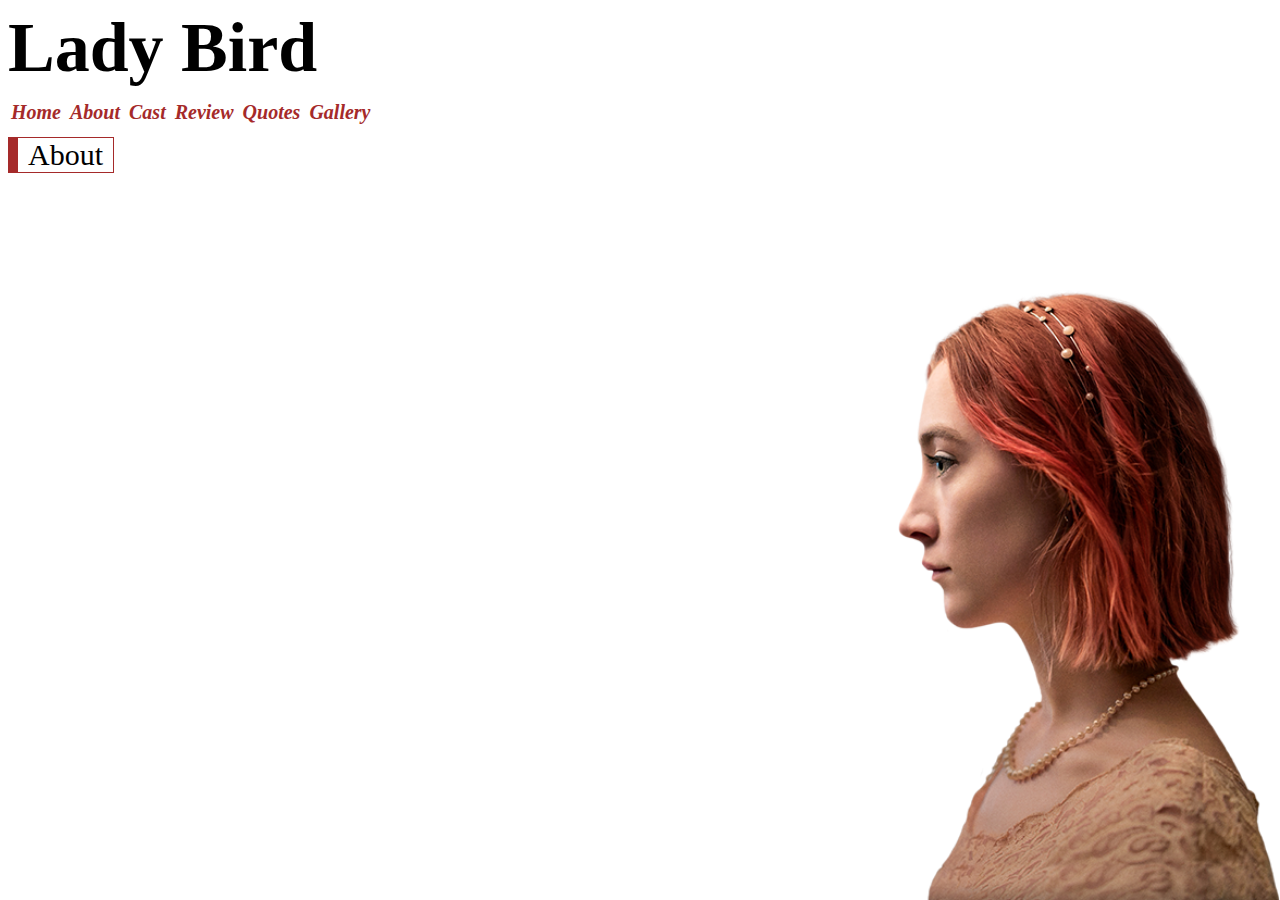
<file: about.html>
<!DOCTYPE html>
<html lang="en">

<head>
    <meta charset="UTF-8">
    <meta name="viewport" content="width=device-width, initial-scale=1.0">
    <meta http-equiv="X-UA-Compatible" content="ie=edge">
    <link rel="stylesheet" type="text/css" href="assets/stylesheet.css">
    <title>Movie Project</title>

    <!-- <style>
        body 
        {
            background-image: url("assets/lb1.png");
            background-repeat: no-repeat;
            background-position: right top;
            background-size: 100%;
        }
        .menu, .menu td a
        {
            text-decoration: none;
            font-style: italic;
            font-weight: bold;
            color: brown;
            padding-right: 5px;
        }
        h1 
        {
            font-size: 60px;
            margin-top: 0;
            margin-bottom: 10px;
        }
        #pageTitle{
            display:inline-block;
            font-size: 30px;
            padding: 0px 10px 0px 10px;
            text-align: center;
            border: 1.5px solid brown;
            border-left-width: 10px;
        }
    </style> -->

</head>

<body style="font-family:'Segoe UI'">

    <header>
        <h1 id="Heading">Lady Bird</h1>

        <nav>
            <table class="menu">
                <tr>
                    <td><a href="index.html">Home</a></td>
                    <td><a href="about.html">About</a></td>
                    <td><a href="cast.html">Cast</a></td>
                    <td><a href="review.html">Review</a></td>
                    <td><a href="quotes.html">Quotes</a></td>
                    <td><a href="gallery.html">Gallery</a></td>
                </tr>
            </table>
        </nav>
        
        <p id="pageTitle">About</p>
    </header>
</body>

</html>
</file>
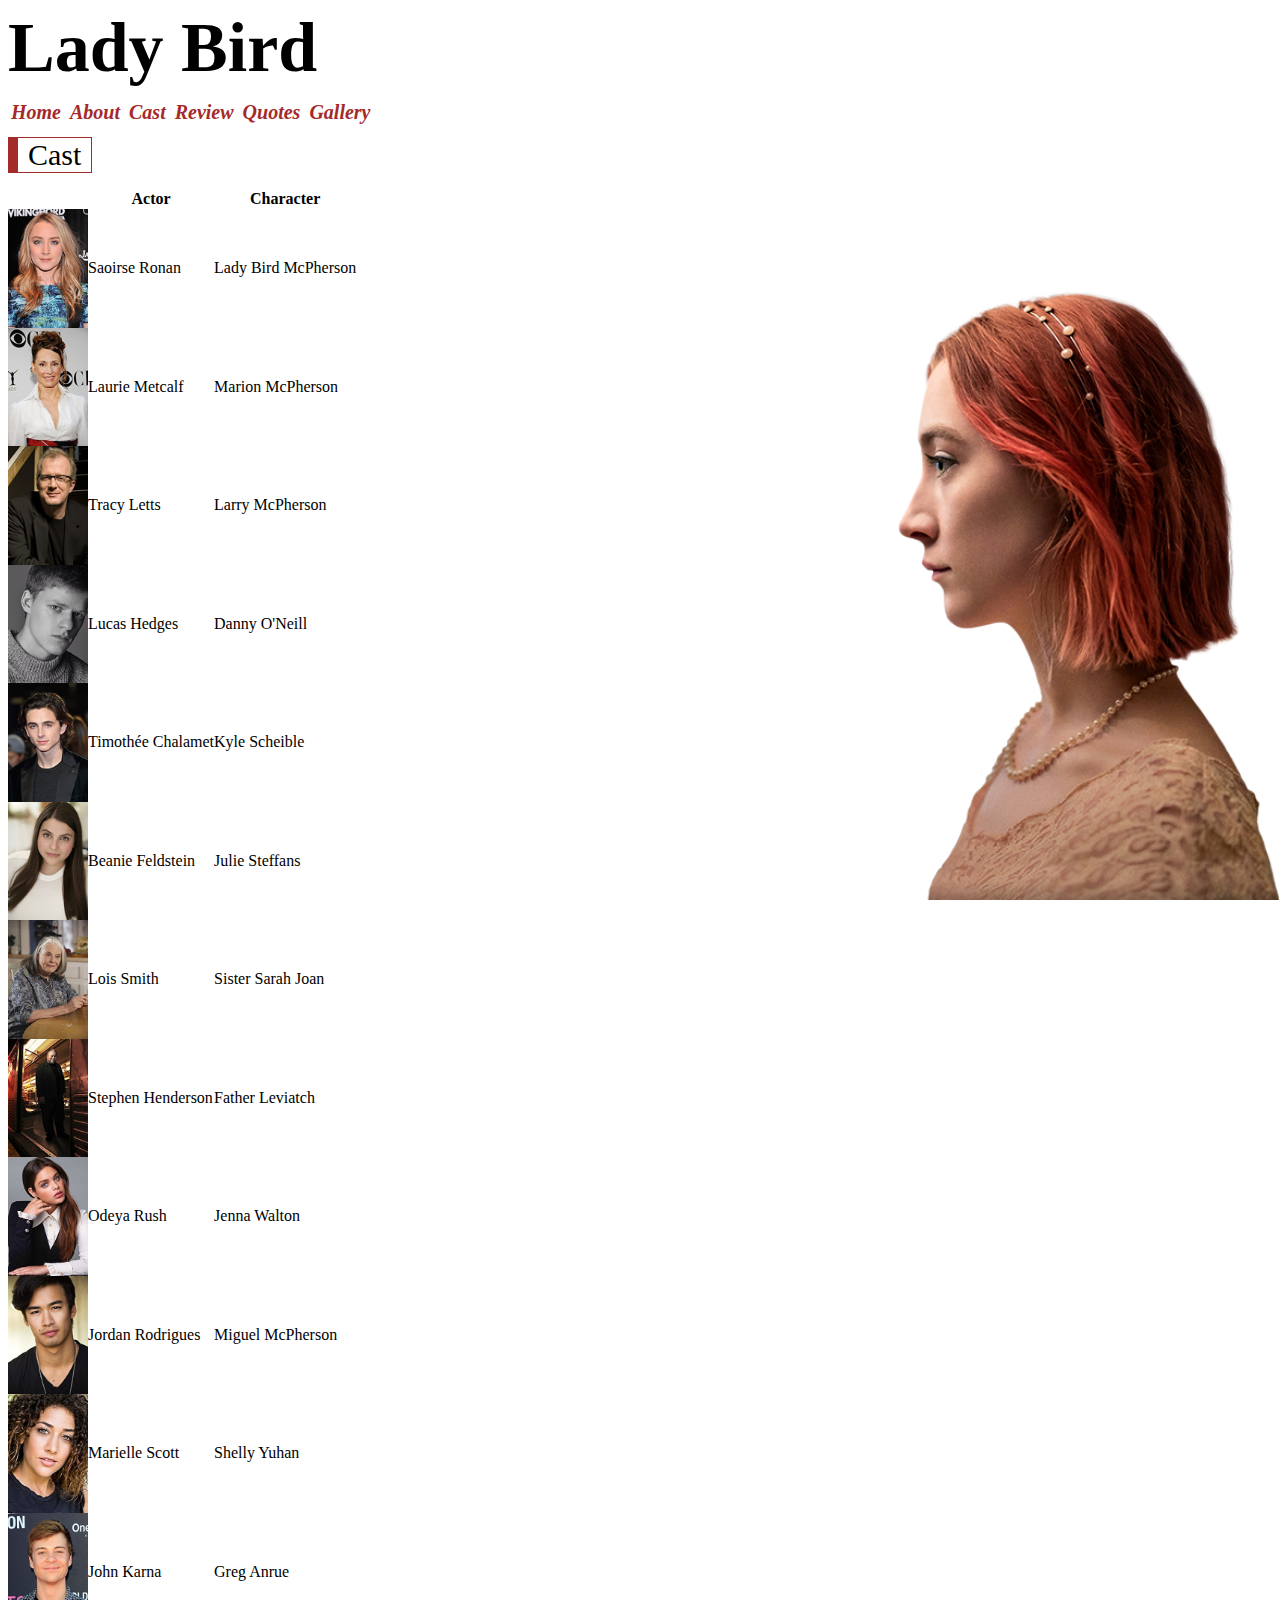
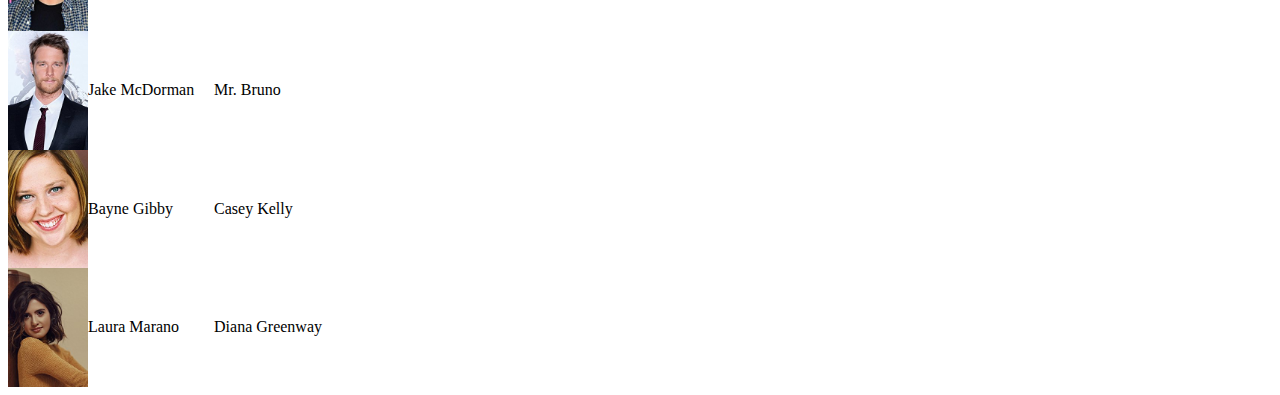
<file: cast.html>
<!DOCTYPE html>
<html lang="en">

<head>
    <meta charset="UTF-8">
    <meta name="viewport" content="width=device-width, initial-scale=1.0">
    <meta http-equiv="X-UA-Compatible" content="ie=edge">
    <link rel="stylesheet" type="text/css" href="assets/stylesheet.css">
    <title>Movie Project</title>
</head>

<body style="font-family:'Segoe UI'">

    <header>
        <h1 id="Heading">Lady Bird</h1>

        <nav>
            <table class="menu">
                <tr>
                    <td><a href="index.html">Home</a></td>
                    <td><a href="about.html">About</a></td>
                    <td><a href="cast.html">Cast</a></td>
                    <td><a href="review.html">Review</a></td>
                    <td><a href="quotes.html">Quotes</a></td>
                    <td><a href="gallery.html">Gallery</a></td>
                </tr>
            </table>
        </nav>
        
        <p id="pageTitle">Cast</p>
    </header>

    <div id="tableDiv">
        <table id="castTable">
            <thead>
                <tr>
                    <th></th>
                    <th>Actor</th>
                    <th>Character</th>
                </tr>
            </thead>
            <tbody>
                <tr>
                    <td><img src="assets/cast/saoirseronan.jpg" width="80px"></td>
                    <td>Saoirse Ronan</td>
                    <td>Lady Bird McPherson</td>
                </tr>
                <tr>
                    <td><img src="assets/cast/lauriemetcalf.jpg" width="80px"></td>
                    <td>Laurie Metcalf</td>
                    <td>Marion McPherson</td>
                </tr>
                <tr>
                    <td><img src="assets/cast/tracyletts.jpg" width="80px"></td>
                    <td>Tracy Letts</td>
                    <td>Larry McPherson</td>
                </tr>
                <tr>
                    <td><img src="assets/cast/lucashedges.jpg" width="80px"></td>
                    <td>Lucas Hedges</td>
                    <td>Danny O'Neill</td>
                </tr>
                <tr>
                    <td><img src="assets/cast/timothéechalamet.jpg" width="80px"></td>
                    <td>Timoth&eacute;e Chalamet</td>
                    <td>Kyle Scheible</td>
                </tr>
                <tr>
                    <td><img src="assets/cast/beaniefeldstein.jpg" width="80px"></td>
                    <td>Beanie Feldstein</td>
                    <td>Julie Steffans</td>
                </tr>
                <tr>
                    <td><img src="assets/cast/loissmith.jpg" width="80px"></td>
                    <td>Lois Smith</td>
                    <td>Sister Sarah Joan</td>
                </tr>
                <tr>
                    <td><img src="assets/cast/stephenhenderson.jpg" width="80px"></td>
                    <td>Stephen Henderson</td>
                    <td>Father Leviatch</td>
                </tr>
                <tr>
                    <td><img src="assets/cast/odeyarush.jpg" width="80px"></td>
                    <td>Odeya Rush</td>
                    <td>Jenna Walton</td>
                </tr>
                <tr>
                    <td><img src="assets/cast/jordanrodrigues.jpg" width="80px"></td>
                    <td>Jordan Rodrigues</td>
                    <td>Miguel McPherson</td>
                </tr>
                <tr>
                    <td><img src="assets/cast/mariellescott.jpg" width="80px"></td>
                    <td>Marielle Scott</td>
                    <td>Shelly Yuhan</td>
                </tr>
                <tr>
                    <td><img src="assets/cast/johnkarna.jpg" width="80px"></td>
                    <td>John Karna</td>
                    <td>Greg Anrue</td>
                </tr>
                <tr>
                    <td><img src="assets/cast/jakemcdorman.jpg" width="80px"></td>
                    <td>Jake McDorman</td>
                    <td>Mr. Bruno</td>
                </tr>
                <tr>
                    <td><img src="assets/cast/baynegibby.jpg" width="80px"></td>
                    <td>Bayne Gibby</td>
                    <td>Casey Kelly</td>
                </tr>
                <tr>
                    <td><img src="assets/cast/lauramarano.jpg" width="80px"></td>
                    <td>Laura Marano</td>
                    <td>Diana Greenway</td>
                </tr>
            </tbody>
        </table>
    </div>
</body>

</html>
</file>
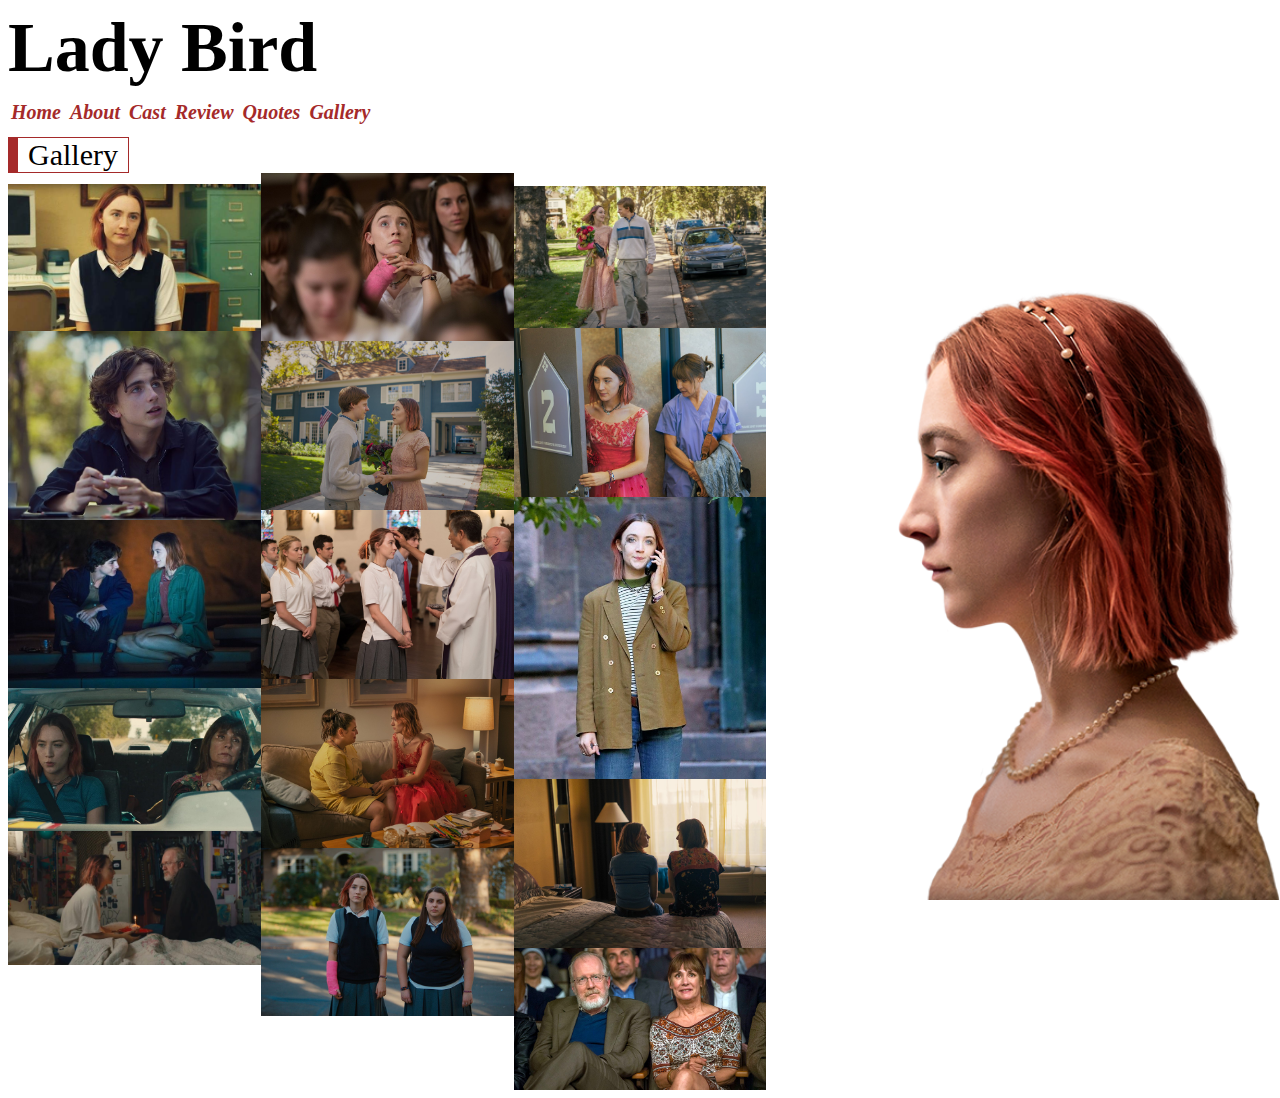
<file: gallery.html>
<!DOCTYPE html>
<html lang="en">

<head>
    <meta charset="UTF-8">
    <meta name="viewport" content="width=device-width, initial-scale=1.0">
    <meta http-equiv="X-UA-Compatible" content="ie=edge">
    <link rel="stylesheet" type="text/css" href="assets/stylesheet.css">
    <title>Movie Project</title>
</head>

<body style="font-family:'Segoe UI'">

    <header>
        <h1 id="Heading">Lady Bird</h1>

        <nav>
            <table class="menu">
                <tr>
                    <td><a href="index.html">Home</a></td>
                    <td><a href="about.html">About</a></td>
                    <td><a href="cast.html">Cast</a></td>
                    <td><a href="review.html">Review</a></td>
                    <td><a href="quotes.html">Quotes</a></td>
                    <td><a href="gallery.html">Gallery</a></td>
                </tr>
            </table>
        </nav>
        
        <p id="pageTitle">Gallery</p>
    </header>

    <div>
        <table class="gallery" width="20%" height="100%">
            <tr>
                <th><img src="assets/lb2.jpg" width="100%"></th>
            </tr>
            <tr>
                <th><img src="assets/lb3.jpg" width="100%"></th>
            </tr>
            <tr>
                <th><img src="assets/lb4.jpg" width="100%"></th>
            </tr>
            <tr>
                <th><img src="assets/lb5.jpg" width="100%"></th>
            </tr>
            <tr>
                <th><img src="assets/lb6.jpg" width="100%"></th>
            </tr>
        </table><!--
        --><table class="gallery" width="20%" height="100%">
            <tr>
                <th><img src="assets/lb7.jpg" width="100%"></th>
            </tr>
            <tr>
                <th><img src="assets/lb8.jpg" width="100%"></th>
            </tr>
            <tr>
                <th><img src="assets/lb9.jpg" width="100%"></th>
            </tr>
            <tr>
                <th><img src="assets/lb10.jpg" width="100%"></th>
            </tr>
            <tr>
                <th><img src="assets/lb11.jpg" width="100%"></th>
            </tr>
        </table><!--
        --><table class="gallery" width="20%" height="100%">
            <tr>
                <th><img src="assets/lb12.jpg" width="100%"></th>
            </tr>
            <tr>
                <th><img src="assets/lb13.jpg" width="100%"></th>
            </tr>
            <tr>
                <th><img src="assets/lb14.jpg" width="100%"></th>
            </tr>
            <tr>
                <th><img src="assets/lb15.jpg" width="100%"></th>
            </tr>
            <tr>
                <th><img src="assets/lb16.jpg" width="100%"></th>
            </tr>
        </table>
    </div>
</body>

</html>
</file>
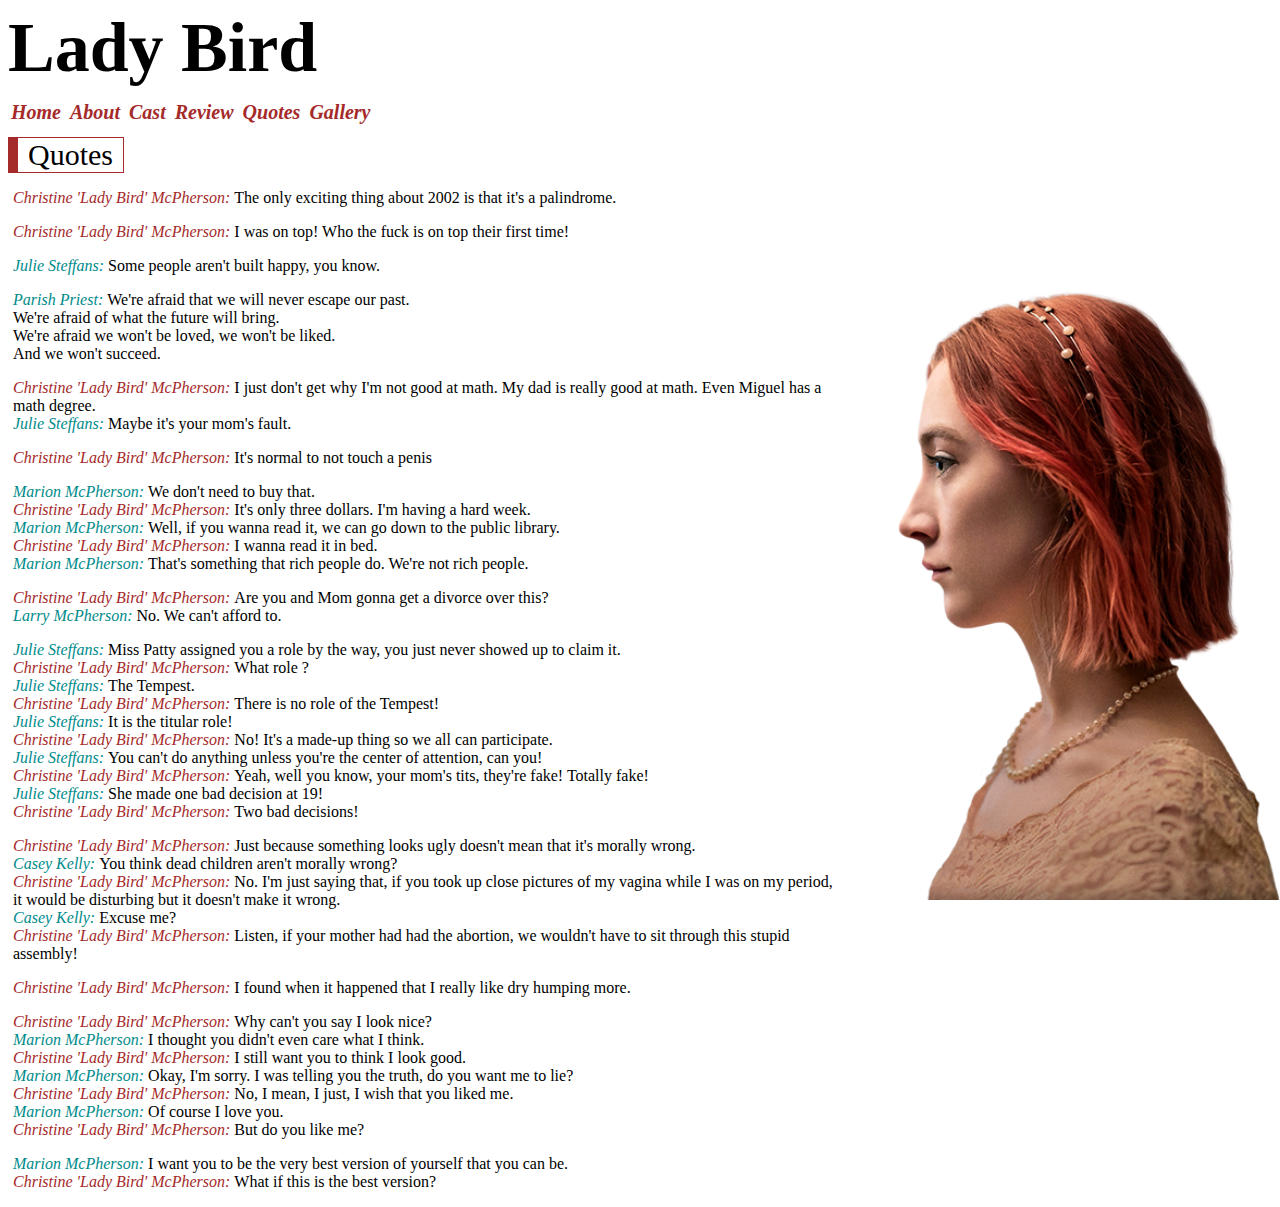
<file: quotes.html>
<!DOCTYPE html>
<html lang="en">

<head>
    <meta charset="UTF-8">
    <meta name="viewport" content="width=device-width, initial-scale=1.0">
    <meta http-equiv="X-UA-Compatible" content="ie=edge">
    <link rel="stylesheet" type="text/css" href="assets/stylesheet.css">
    <title>Movie Project</title>
</head>

<body style="font-family:'Segoe UI'">

    <header>
        <h1 id="Heading">Lady Bird</h1>

        <nav>
            <table class="menu">
                <tr>
                    <td><a href="index.html">Home</a></td>
                    <td><a href="about.html">About</a></td>
                    <td><a href="cast.html">Cast</a></td>
                    <td><a href="review.html">Review</a></td>
                    <td><a href="quotes.html">Quotes</a></td>
                    <td><a href="gallery.html">Gallery</a></td>
                </tr>
            </table>
        </nav>

        <p id="pageTitle">Quotes</p>
    </header>

    <section id="quoteList">
        <div class="quotes">
            <p class="quoteLine"><span class="name">Christine 'Lady Bird' McPherson: </span>The only exciting thing about 2002 is that it's a palindrome.</p>
            
            <p class="quoteLine"><span class="name">Christine 'Lady Bird' McPherson: </span>I was on top! Who the fuck is on top their first time!</p>

            <p class="quoteLine"><span class="name name2">Julie Steffans: </span>Some people aren't built happy, you know.</p>

            <p class="quoteLine"><span class="name name2">Parish Priest: </span>We're afraid that we will never escape our past.<br>
                We're afraid of what the future will bring.<br>
                We're afraid we won't be loved, we won't be liked.<br>
                And we won't succeed.</p>

            <p class="quoteLine"><span class="name">Christine 'Lady Bird' McPherson: </span>I just don't get why I'm not good at math. My dad is really good at math. Even Miguel has a math degree.<br>
                <span class="name name2">Julie Steffans: </span>Maybe it's your mom's fault.</p>

            <p class="quoteLine"><span class="name">Christine 'Lady Bird' McPherson: </span>It's normal to not touch a penis</p>

            <p class="quoteLine"><span class="name name2">Marion McPherson: </span>We don't need to buy that.<br>
                <span class="name">Christine 'Lady Bird' McPherson: </span>It's only three dollars. I'm having a hard week.<br>
                <span class="name name2">Marion McPherson: </span>Well, if you wanna read it, we can go down to the public library.<br>
                <span class="name">Christine 'Lady Bird' McPherson: </span>I wanna read it in bed.<br>
                <span class="name name2">Marion McPherson: </span>That's something that rich people do. We're not rich people.</p>
                
            <p class="quoteLine"><span class="name">Christine 'Lady Bird' McPherson: </span>Are you and Mom gonna get a divorce over this?<br>
                <span class="name name2">Larry McPherson: </span>No. We can't afford to.</p>

            <p class="quoteLine"><span class="name name2">Julie Steffans: </span>Miss Patty assigned you a role by the way, you just never showed up to claim it.<br>
                <span class="name">Christine 'Lady Bird' McPherson: </span>What role ?<br>
                <span class="name name2">Julie Steffans: </span>The Tempest.<br>
                <span class="name">Christine 'Lady Bird' McPherson: </span>There is no role of the Tempest!<br>
                <span class="name name2">Julie Steffans: </span>It is the titular role!<br>
                <span class="name">Christine 'Lady Bird' McPherson: </span>No! It's a made-up thing so we all can participate.<br>
                <span class="name name2">Julie Steffans: </span>You can't do anything unless you're the center of attention, can you!<br>
                <span class="name">Christine 'Lady Bird' McPherson: </span>Yeah, well you know, your mom's tits, they're fake! Totally fake!<br>
                <span class="name name2">Julie Steffans: </span>She made one bad decision at 19!<br>
                <span class="name">Christine 'Lady Bird' McPherson: </span>Two bad decisions!</p>

            <p class="quoteLine"><span class="name">Christine 'Lady Bird' McPherson: </span>Just because something looks ugly doesn't mean that it's morally wrong.<br>
                <span class="name name2">Casey Kelly: </span>You think dead children aren't morally wrong?<br>
                <span class="name">Christine 'Lady Bird' McPherson: </span>No. I'm just saying that, if you took up close pictures of my vagina while I was on my period, 
                it would be disturbing but it doesn't make it wrong.<br>
                <span class="name name2">Casey Kelly: </span>Excuse me?<br>
                <span class="name">Christine 'Lady Bird' McPherson: </span>Listen, if your mother had had the abortion, we wouldn't have to sit through this stupid assembly!</p>

            <p class="quoteLine"><span class="name">Christine 'Lady Bird' McPherson: </span>I found when it happened that I really like dry humping more.</p>

            <p class="quoteLine"><span class="name">Christine 'Lady Bird' McPherson: </span>Why can't you say I look nice?<br>
                <span class="name name2">Marion McPherson: </span>I thought you didn't even care what I think.<br>
                <span class="name">Christine 'Lady Bird' McPherson: </span>I still want you to think I look good.<br>
                <span class="name name2">Marion McPherson: </span>Okay, I'm sorry. I was telling you the truth, do you want me to lie?<br>
                <span class="name">Christine 'Lady Bird' McPherson: </span>No, I mean, I just, I wish that you liked me.<br>
                <span class="name name2">Marion McPherson: </span>Of course I love you.<br>
                <span class="name">Christine 'Lady Bird' McPherson: </span>But do you like me?</p>

            <p class="quoteLine"><span class="name name2">Marion McPherson: </span>I want you to be the very best version of yourself that you can be.<br>
                <span class="name">Christine 'Lady Bird' McPherson: </span>What if this is the best version?</p>
        </div>
    </section>
</body>

</html>
</file>
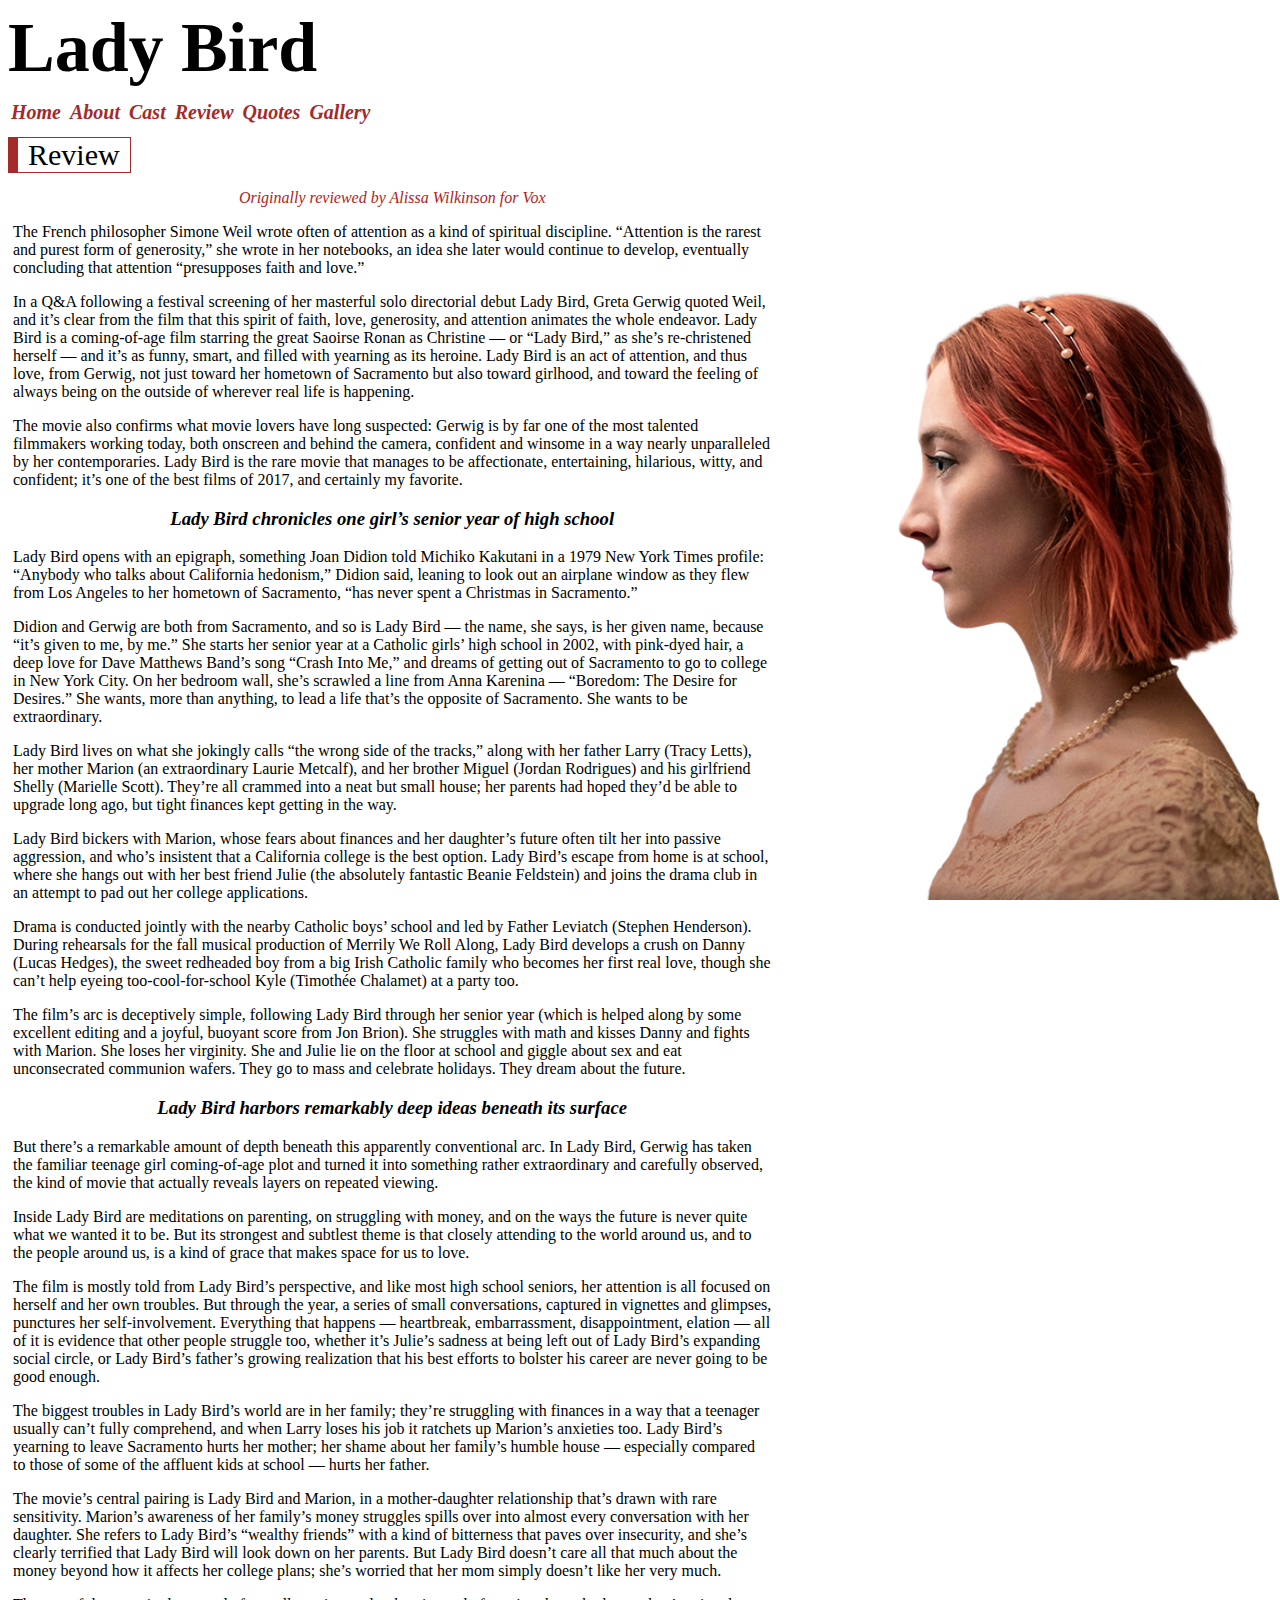
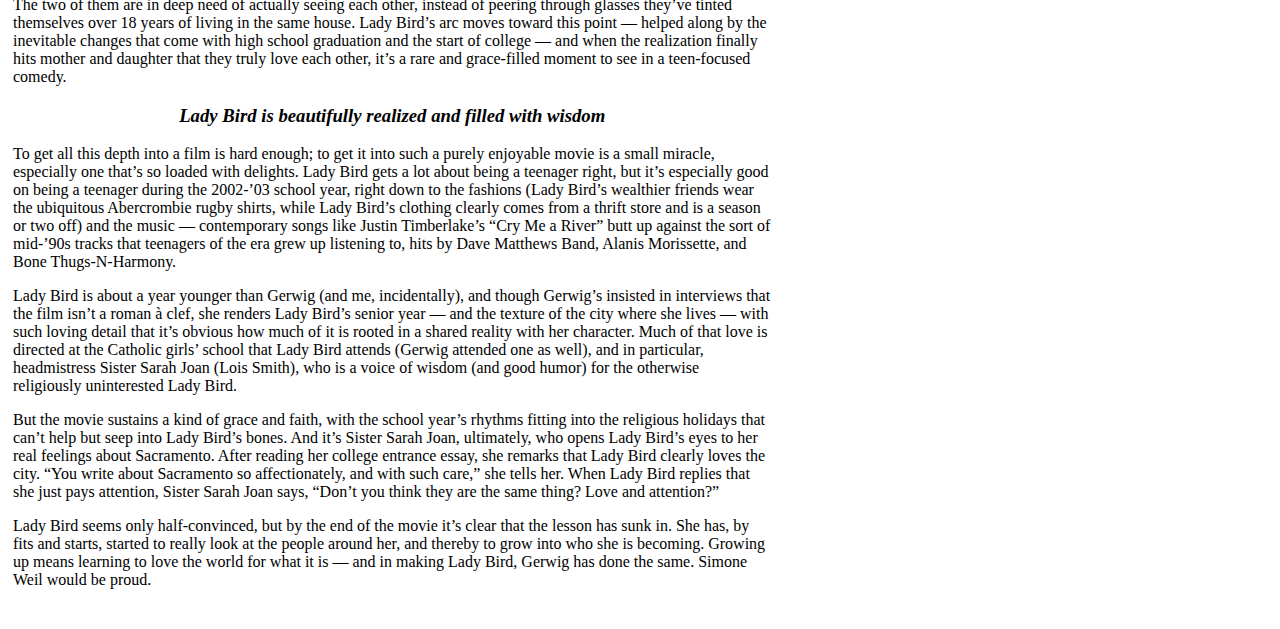
<file: review.html>
<!DOCTYPE html>
<html lang="en">

<head>
    <meta charset="UTF-8">
    <meta name="viewport" content="width=device-width, initial-scale=1.0">
    <meta http-equiv="X-UA-Compatible" content="ie=edge">
    <link rel="stylesheet" type="text/css" href="assets/stylesheet.css">
    <title>Movie Project</title>
</head>

<body style="font-family:'Segoe UI'">

    <header>
        <h1 id="Heading">Lady Bird</h1>

        <nav>
            <table class="menu">
                <tr>
                    <td><a href="index.html">Home</a></td>
                    <td><a href="about.html">About</a></td>
                    <td><a href="cast.html">Cast</a></td>
                    <td><a href="review.html">Review</a></td>
                    <td><a href="quotes.html">Quotes</a></td>
                    <td><a href="gallery.html">Gallery</a></td>
                </tr>
            </table>
        </nav>

        <p id="pageTitle">Review</p>
    </header>

    <div id="review">
        <p id="reviewerLink">
            <a href="https://www.vox.com/2017/11/2/16552860/lady-bird-review-saoirse-ronan-greta-gerwig">Originally reviewed by Alissa Wilkinson for Vox</a>
        </p>
        <p class="reviewParagraphs">
            The French philosopher Simone Weil wrote often of attention as a kind of spiritual discipline. “Attention is the rarest and purest form of generosity,” 
            she wrote in her notebooks, an idea she later would continue to develop, eventually concluding that attention “presupposes faith and love.”
        </p>
        <p class="reviewParagraphs">
            In a Q&#38;A following a festival screening of her masterful solo directorial debut Lady Bird, Greta Gerwig quoted Weil, and it’s clear from the film that this spirit 
            of faith, love, generosity, and attention animates the whole endeavor. Lady Bird is a coming-of-age film starring the great Saoirse Ronan as 
            Christine — or “Lady Bird,” as she’s re-christened herself — and it’s as funny, smart, and filled with yearning as its heroine. 
            Lady Bird is an act of attention, and thus love, from Gerwig, not just toward her hometown of Sacramento but also toward girlhood, 
            and toward the feeling of always being on the outside of wherever real life is happening.
        </p>
        <p class="reviewParagraphs">
            The movie also confirms what movie lovers have long suspected: Gerwig is by far one of the most talented filmmakers working today, 
            both onscreen and behind the camera, confident and winsome in a way nearly unparalleled by her contemporaries. Lady Bird is the rare movie 
            that manages to be affectionate, entertaining, hilarious, witty, and confident; it’s one of the best films of 2017, and certainly my favorite.
        </p>

        <h3 class="midParaHeadings">Lady Bird chronicles one girl’s senior year of high school</h3>

        <p class="reviewParagraphs">
            Lady Bird opens with an epigraph, something Joan Didion told Michiko Kakutani in a 1979 New York Times profile: 
            “Anybody who talks about California hedonism,” Didion said, leaning to look out an airplane window as they flew from Los Angeles to her 
            hometown of Sacramento, “has never spent a Christmas in Sacramento.”
        </p>
        <p class="reviewParagraphs">
            Didion and Gerwig are both from Sacramento, and so is Lady Bird — the name, she says, is her given name, 
            because “it’s given to me, by me.” She starts her senior year at a Catholic girls’ high school in 2002, with pink-dyed hair, 
            a deep love for Dave Matthews Band’s song “Crash Into Me,” and dreams of getting out of Sacramento to go to college in New York City. 
            On her bedroom wall, she’s scrawled a line from Anna Karenina — “Boredom: The Desire for Desires.” She wants, more than anything, 
            to lead a life that’s the opposite of Sacramento. She wants to be extraordinary.
        </p>
        <p class="reviewParagraphs">
            Lady Bird lives on what she jokingly calls “the wrong side of the tracks,” along with her father Larry (Tracy Letts), 
            her mother Marion (an extraordinary Laurie Metcalf), and her brother Miguel (Jordan Rodrigues) and his girlfriend Shelly (Marielle Scott). 
            They’re all crammed into a neat but small house; her parents had hoped they’d be able to upgrade long ago, but tight finances kept getting in the way.
        </p>
        <p class="reviewParagraphs">
            Lady Bird bickers with Marion, whose fears about finances and her daughter’s future often tilt her into passive aggression, 
            and who’s insistent that a California college is the best option. Lady Bird’s escape from home is at school, 
            where she hangs out with her best friend Julie (the absolutely fantastic Beanie Feldstein) and joins the drama club in an attempt to pad out her college applications.
        </p>
        <p class="reviewParagraphs">
            Drama is conducted jointly with the nearby Catholic boys’ school and led by Father Leviatch (Stephen Henderson). 
            During rehearsals for the fall musical production of Merrily We Roll Along, Lady Bird develops a crush on Danny (Lucas Hedges), 
            the sweet redheaded boy from a big Irish Catholic family who becomes her first real love, 
            though she can’t help eyeing too-cool-for-school Kyle (Timothée Chalamet) at a party too.
        </p>
        <p class="reviewParagraphs">
            The film’s arc is deceptively simple, following Lady Bird through her senior year (which is helped along by some excellent editing and a joyful, 
            buoyant score from Jon Brion). She struggles with math and kisses Danny and fights with Marion. She loses her virginity. 
            She and Julie lie on the floor at school and giggle about sex and eat unconsecrated communion wafers. They go to mass and celebrate holidays. 
            They dream about the future.
        </p>

        <h3 class="midParaHeadings">Lady Bird harbors remarkably deep ideas beneath its surface</h3>

        <p class="reviewParagraphs">
            But there’s a remarkable amount of depth beneath this apparently conventional arc. In Lady Bird, Gerwig has taken the familiar teenage girl 
            coming-of-age plot and turned it into something rather extraordinary and carefully observed, the kind of movie that actually reveals layers on repeated viewing.
        </p>
        <p class="reviewParagraphs">
            Inside Lady Bird are meditations on parenting, on struggling with money, and on the ways the future is never quite what we wanted it to be. 
            But its strongest and subtlest theme is that closely attending to the world around us, and to the people around us, 
            is a kind of grace that makes space for us to love.
        </p>
        <p class="reviewParagraphs">
            The film is mostly told from Lady Bird’s perspective, and like most high school seniors, her attention is all focused on herself and her own troubles. 
            But through the year, a series of small conversations, captured in vignettes and glimpses, punctures her self-involvement. 
            Everything that happens — heartbreak, embarrassment, disappointment, elation — all of it is evidence that other people struggle too, 
            whether it’s Julie’s sadness at being left out of Lady Bird’s expanding social circle, or Lady Bird’s father’s growing realization that 
            his best efforts to bolster his career are never going to be good enough.
        </p>
        <p class="reviewParagraphs">
            The biggest troubles in Lady Bird’s world are in her family; they’re struggling with finances in a way that a teenager usually can’t fully comprehend, 
            and when Larry loses his job it ratchets up Marion’s anxieties too. Lady Bird’s yearning to leave Sacramento hurts her mother; 
            her shame about her family’s humble house — especially compared to those of some of the affluent kids at school — hurts her father.
        </p>
        <p class="reviewParagraphs">
            The movie’s central pairing is Lady Bird and Marion, in a mother-daughter relationship that’s drawn with rare sensitivity. 
            Marion’s awareness of her family’s money struggles spills over into almost every conversation with her daughter. She refers to Lady Bird’s 
            “wealthy friends” with a kind of bitterness that paves over insecurity, and she’s clearly terrified that Lady Bird will look down on her parents. 
            But Lady Bird doesn’t care all that much about the money beyond how it affects her college plans; she’s worried that her mom simply doesn’t like her very much.
        </p>
        <p class="reviewParagraphs">
            The two of them are in deep need of actually seeing each other, instead of peering through glasses they’ve tinted themselves over 18 years of 
            living in the same house. Lady Bird’s arc moves toward this point — helped along by the inevitable changes that come with high school graduation 
            and the start of college — and when the realization finally hits mother and daughter that they truly love each other, 
            it’s a rare and grace-filled moment to see in a teen-focused comedy.
        </p>

        <h3 class="midParaHeadings">Lady Bird is beautifully realized and filled with wisdom</h3>
        
        <p class="reviewParagraphs">
            To get all this depth into a film is hard enough; to get it into such a purely enjoyable movie is a small miracle, especially one that’s so 
            loaded with delights. Lady Bird gets a lot about being a teenager right, but it’s especially good on being a teenager during the 2002-’03 school year, 
            right down to the fashions (Lady Bird’s wealthier friends wear the ubiquitous Abercrombie rugby shirts, 
            while Lady Bird’s clothing clearly comes from a thrift store and is a season or two off) and the music — 
            contemporary songs like Justin Timberlake’s “Cry Me a River” butt up against the sort of mid-’90s tracks that teenagers of the 
            era grew up listening to, hits by Dave Matthews Band, Alanis Morissette, and Bone Thugs-N-Harmony.
        </p>
        <p class="reviewParagraphs">
            Lady Bird is about a year younger than Gerwig (and me, incidentally), and though Gerwig’s insisted in interviews that the film isn’t 
            a roman à clef, she renders Lady Bird’s senior year — and the texture of the city where she lives — with such loving detail that it’s 
            obvious how much of it is rooted in a shared reality with her character. Much of that love is directed at the Catholic girls’ school 
            that Lady Bird attends (Gerwig attended one as well), and in particular, headmistress Sister Sarah Joan (Lois Smith), who is a voice 
            of wisdom (and good humor) for the otherwise religiously uninterested Lady Bird.
        </p>
        <p class="reviewParagraphs">
            But the movie sustains a kind of grace and faith, with the school year’s rhythms fitting into the religious holidays that can’t help but 
            seep into Lady Bird’s bones. And it’s Sister Sarah Joan, ultimately, who opens Lady Bird’s eyes to her real feelings about Sacramento. 
            After reading her college entrance essay, she remarks that Lady Bird clearly loves the city. “You write about Sacramento so affectionately, 
            and with such care,” she tells her. When Lady Bird replies that she just pays attention, Sister Sarah Joan says, 
            “Don’t you think they are the same thing? Love and attention?”
        </p>
        <p class="reviewParagraphs" id="lastP">
            Lady Bird seems only half-convinced, but by the end of the movie it’s clear that the lesson has sunk in. She has, by fits and starts, 
            started to really look at the people around her, and thereby to grow into who she is becoming. Growing up means learning to love the world for what it is — 
            and in making Lady Bird, Gerwig has done the same. Simone Weil would be proud.<br>
        </p>
    </div>


</body>

</html>
</file>
<file: assets/stylesheet.css>
html
{
    overflow-y: scroll; 
}
body 
{
    background-image: url("lb1.png");
    background-repeat: no-repeat;
    background-position: right bottom;
    background-size: 85%;
    background-attachment: fixed;
}
.menu, .menu td a
{
    text-decoration: none;
    font-style: italic;
    font-size: 20px;
    font-weight: bold;
    color: brown;
    padding-right: 5px;
}
h1 
{
    font-size: 70px;
    margin-top: 0;
    margin-bottom: 10px;
}
#pageTitle{
    display:inline-block;
    font-size: 30px;
    padding: 0px 10px 0px 10px;
    text-align: center;
    border: 1.5px solid brown;
    border-left-width: 10px;
    margin-bottom: 0;
    margin-top: 10px;
}
.gallery, .gallery th
{
    display: inline-table;
    border-collapse: collapse;
    border-spacing: 0;
    padding: 0;
    margin: 0;
    line-height: 0;

}
.name
{
    color: brown;
    font-style: italic;
    font-weight: 500;
}
.name2
{
    color: darkcyan;
}
#review
{
    width: 60%;
    padding-left: 5px;
}
.quotes
{
    width: 65%;
    padding-left: 5px;
}
.midParaHeadings
{
    font-style: italic;
    font-weight: 600;
    text-align: center;
}
.reviewParagraphs
{
    font-weight: 300;
}
#reviewerLink, a, a:visited
{
    text-decoration: none;
    font-style: italic;
    color: firebrick;
    text-align: center;
}
.quoteLine
{
    font-weight: 300;
}
#lastP
{
    margin-bottom: 40px;
}
#castTable
{
    border-spacing: 0;
}
#castTable td
{
    font-weight: 300;
    padding: 0;
    line-height: 0;
}
#tableDiv
{
    margin-top: 16px;
}
</file>
